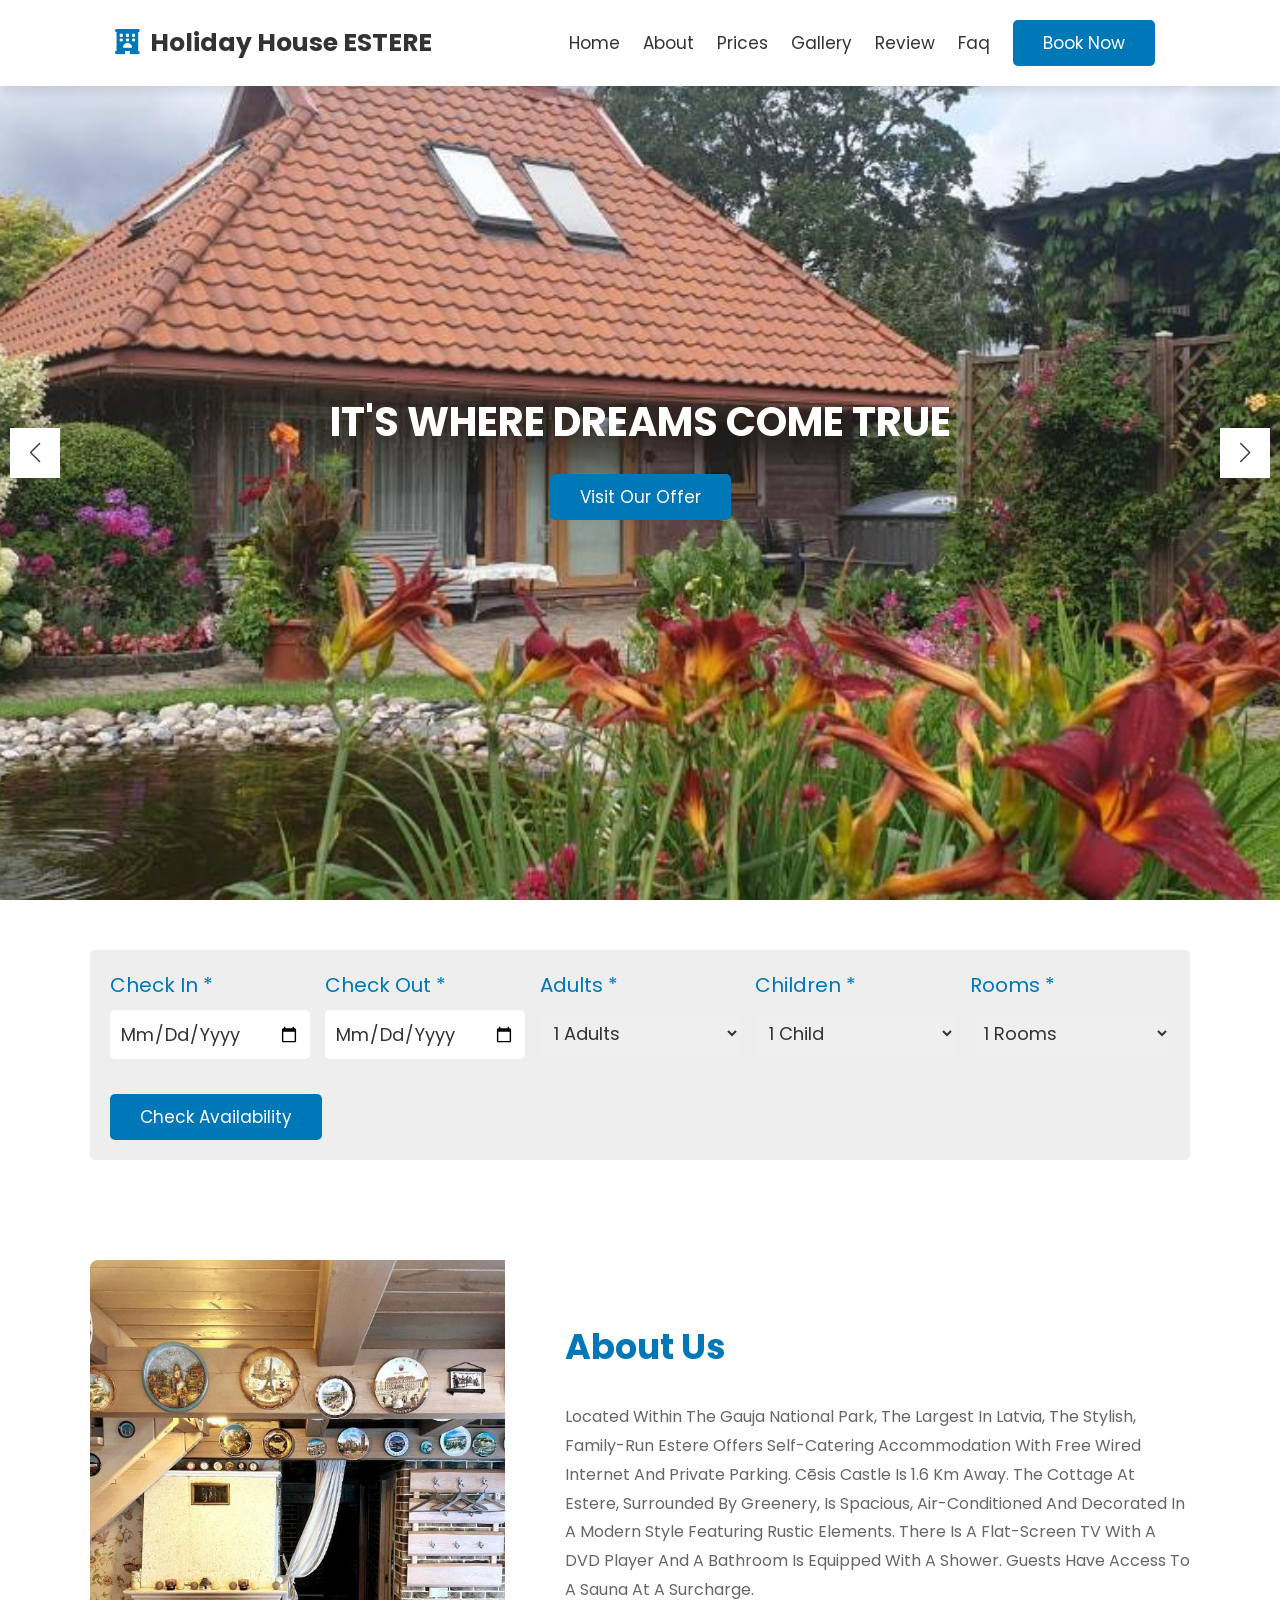
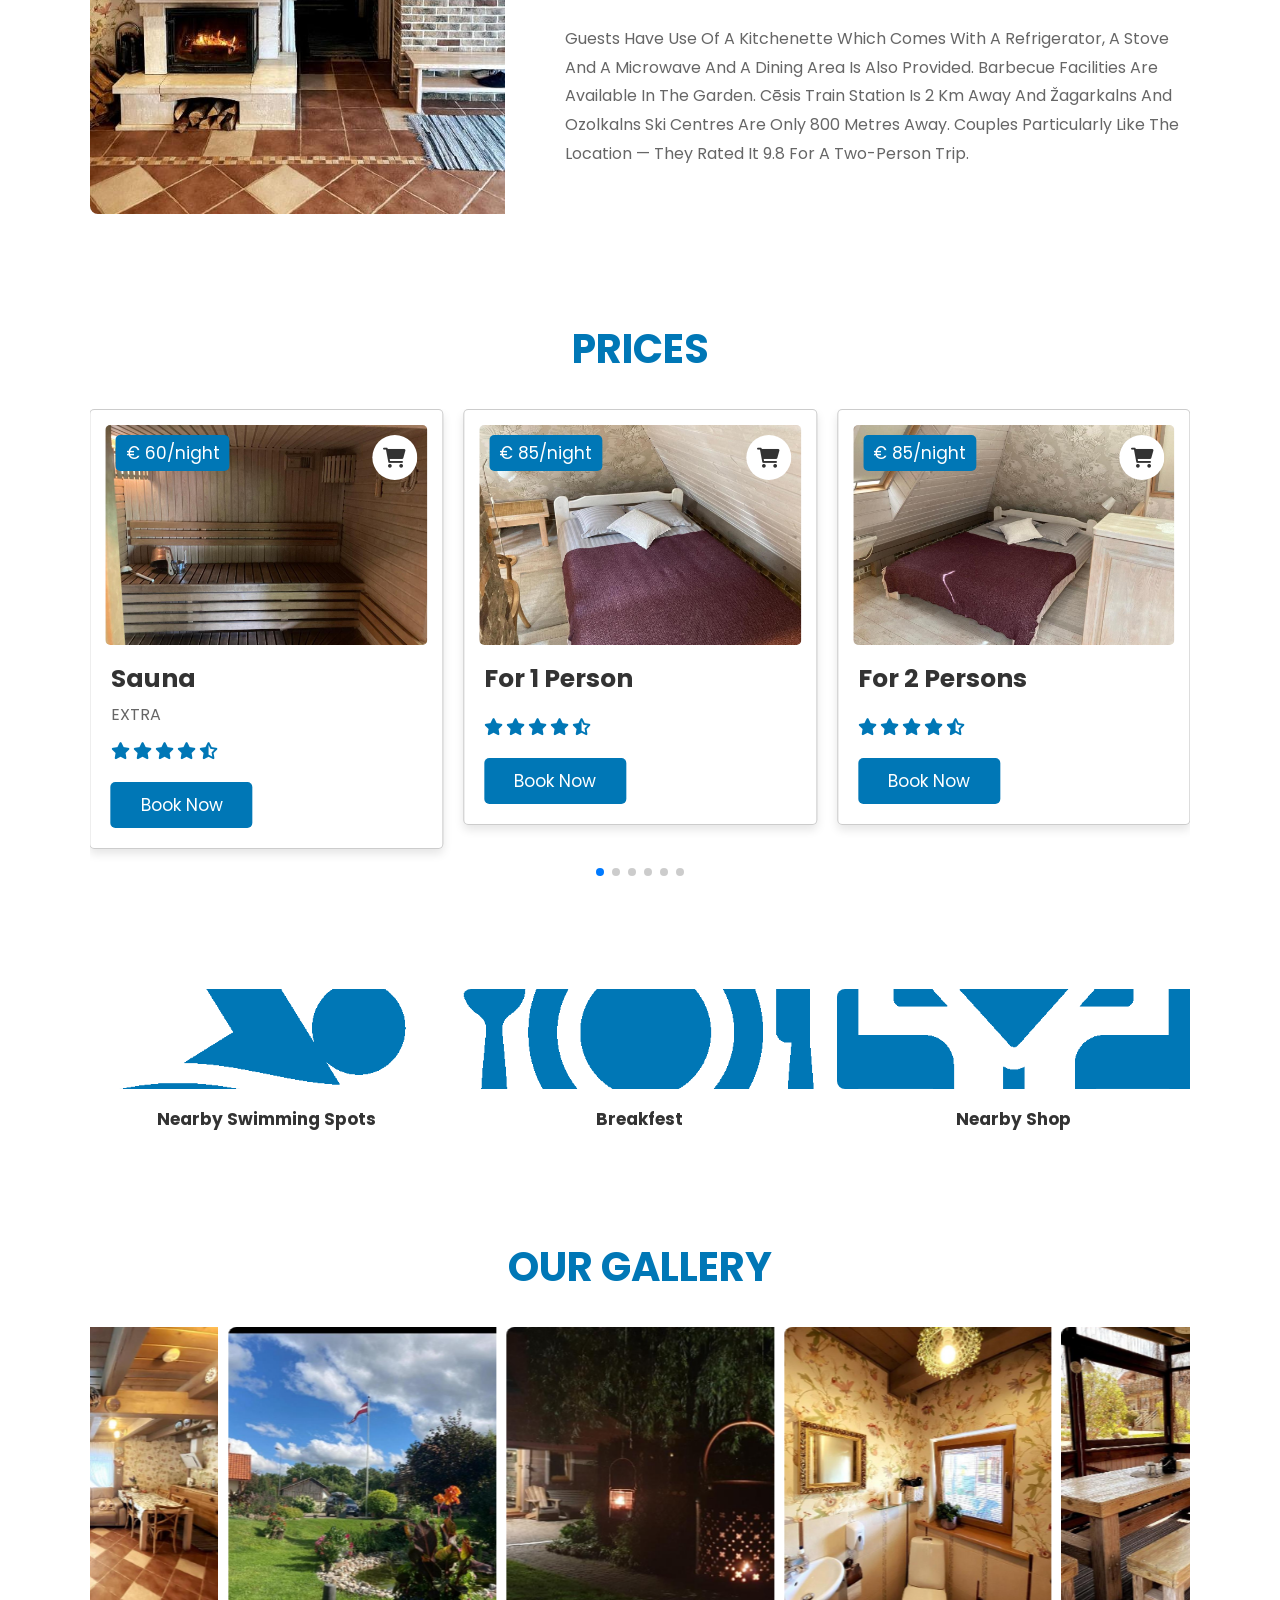
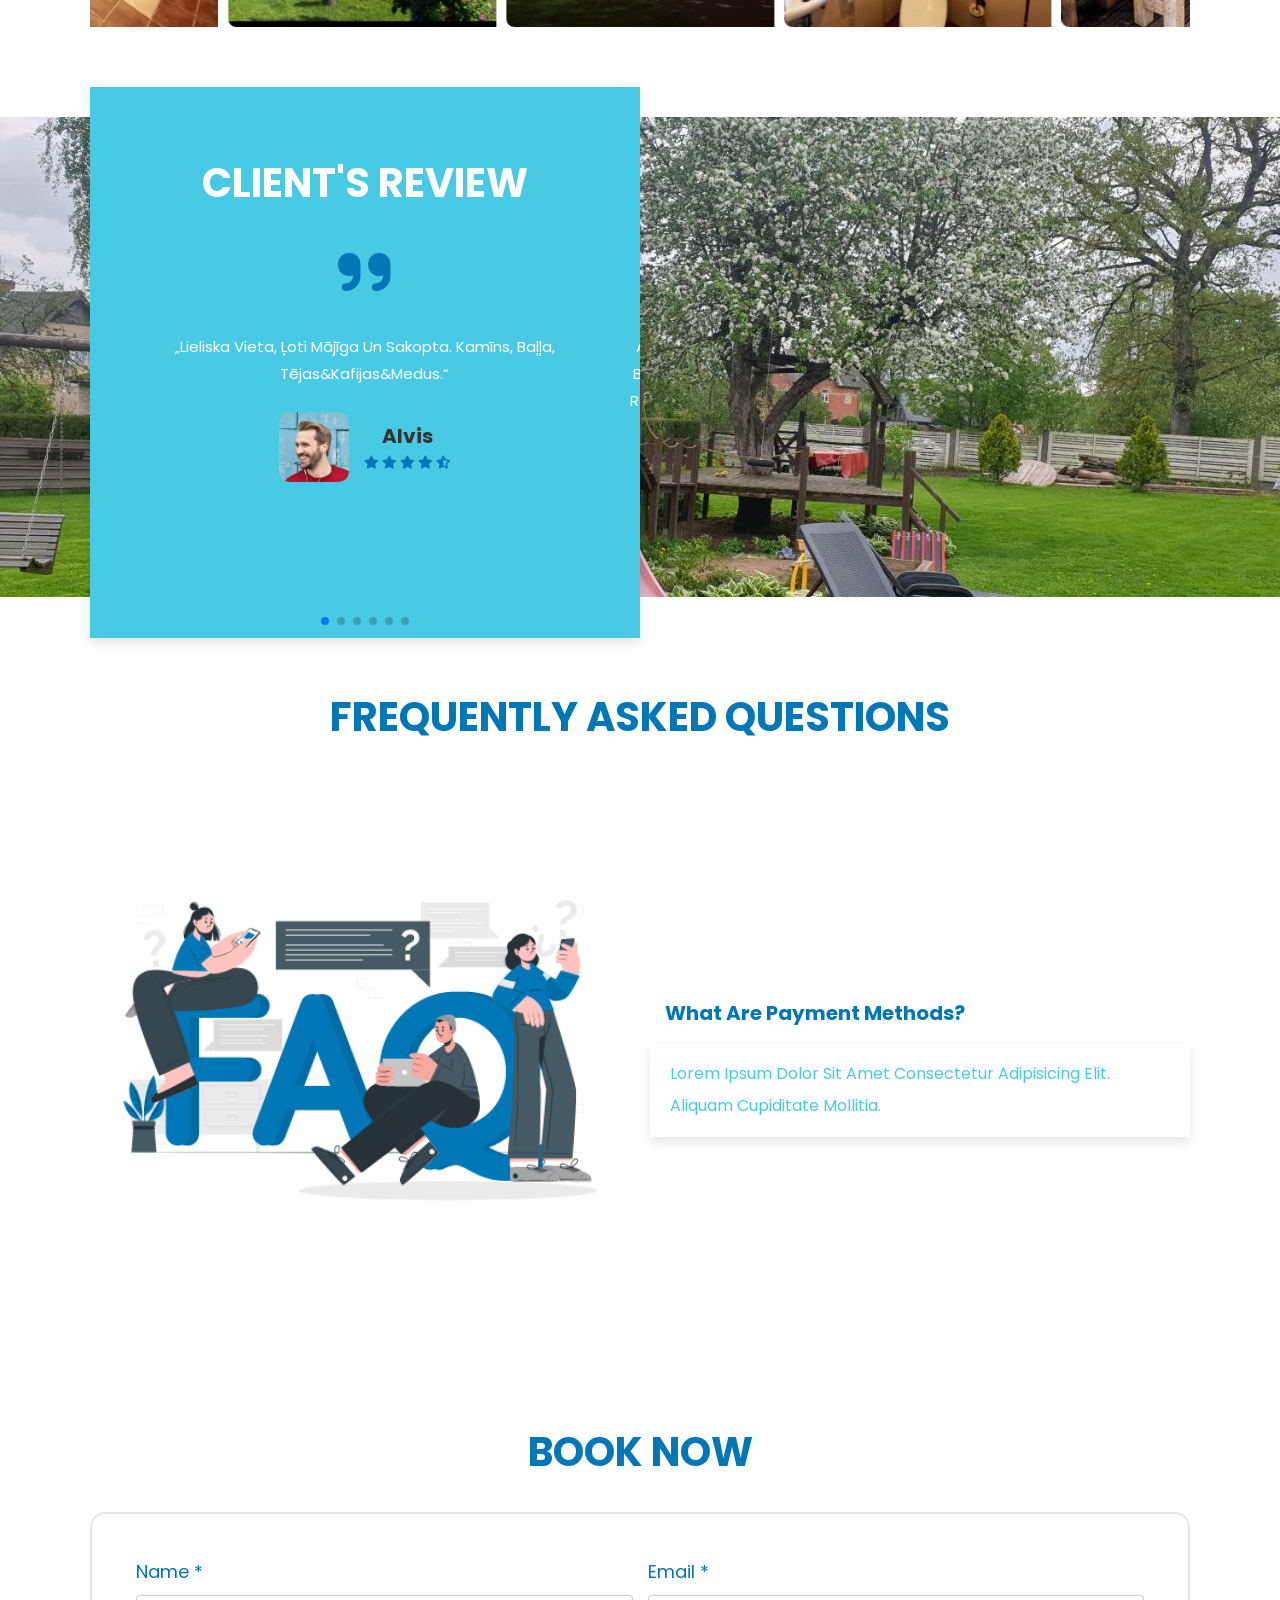
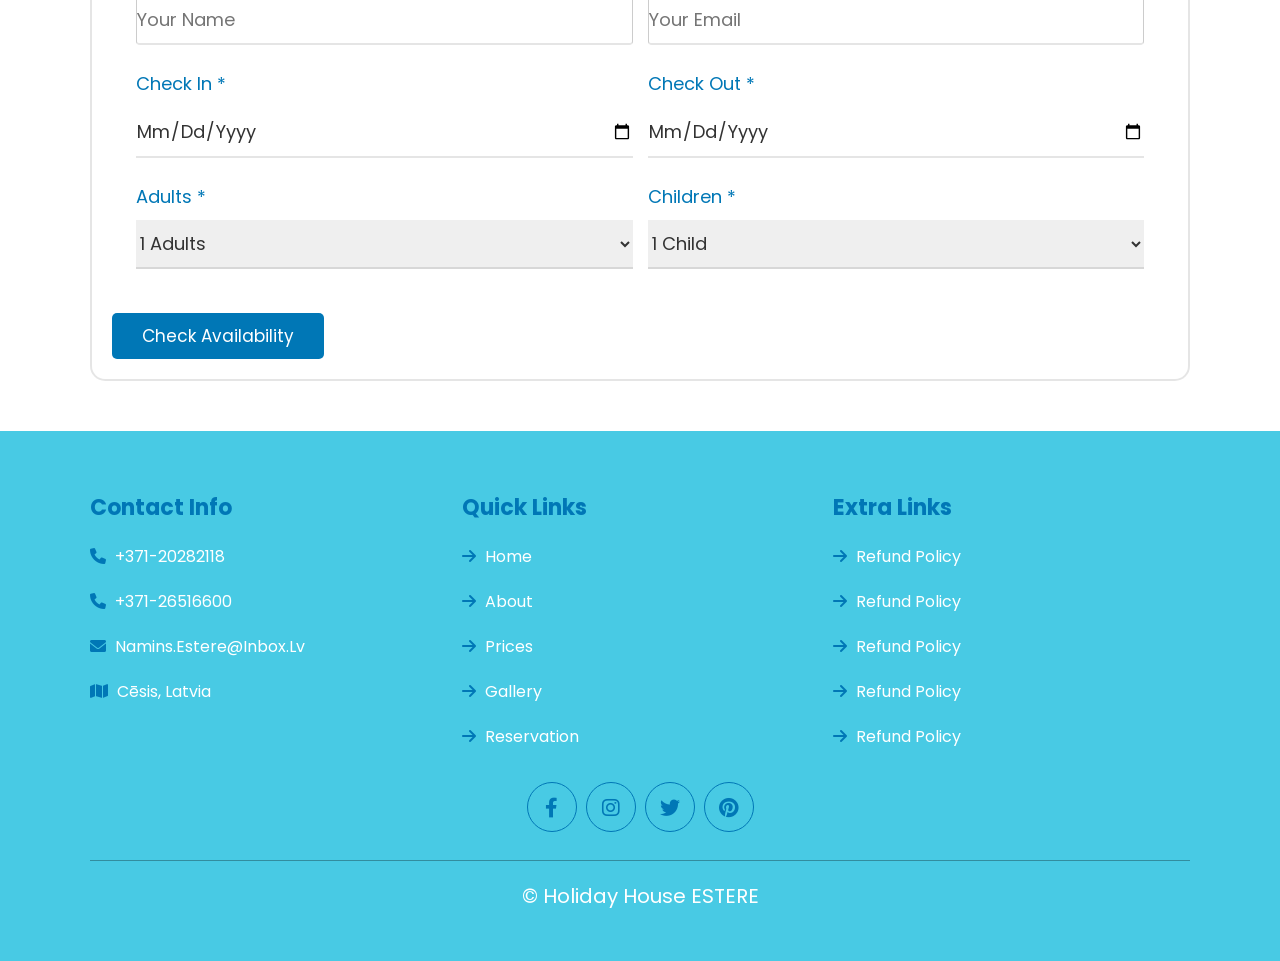
<file: index.html>
<!DOCTYPE html>
<html lang="en">
<head>
  <meta charset="UTF-8">
  <meta http-equiv="X-UA-Compatible" content="IE=edge">
  <meta name="viewport" content="width=device-width, initial-scale=1.0">
  <title>Hotel Website</title>
  <!-- font awesome cdn link  -->
  <link rel="stylesheet" href="https://cdnjs.cloudflare.com/ajax/libs/font-awesome/6.0.0/css/all.min.css">
  <!-- swiper js cdn link -->
  <link rel="stylesheet" href="https://cdn.jsdelivr.net/npm/swiper@9/swiper-bundle.min.css" />
  <!-- custom css link -->
  <link rel="stylesheet" href="style.css">
</head>
<body>

<!-- header -->

<header class="header">

  <a href="#" class="logo"> <i class="fas fa-hotel"></i> Holiday house ESTERE </a>

  <nav class="navbar">
    <a href="#home">home</a>
    <a href="#about">about</a>
    <a href="#room">prices</a>
    <a href="#gallery">gallery</a>
    <a href="#review">review</a>
    <a href="#faq">faq</a>
    <a href="#reservation" class="btn"> book now</a>
  </nav>

  <div id="menu-btn" class="fas fa-bars"></div>

</header>

<!-- end -->

<!-- home -->

<section class="home" id="home">

  <div class="swiper home-slider">

    <div class="swiper-wrapper">

      <div class="swiper-slide slide" style="background: url(images/picture1.jpg) no-repeat;">
        <div class="content">
          <h3>it's where dreams come true</h3>
          <a href="#" class="btn"> visit our offer</a>
        </div>
      </div>

      <div class="swiper-slide slide" style="background: url(images/picture2.jpg) no-repeat;">
        <div class="content">
          <h3>it's where dreams come true</h3>
          <a href="#" class="btn"> visit our offer</a>
        </div>
      </div>

      <div class="swiper-slide slide" style="background: url(images/picture3.jpg) no-repeat;">
        <div class="content">
          <h3>it's where dreams come true</h3>
          <a href="#" class="btn"> visit our offer</a>
        </div>
      </div>

    </div>

    <div class="swiper-button-next"></div>
    <div class="swiper-button-prev"></div>

  </div>

</section>

<!-- end -->

<!-- availability -->

<section class="availability">

  <form action="">

    <div class="box">
      <p>check in <span>*</span></p>
      <input type="date" class="input">
    </div>

    <div class="box">
      <p>check out <span>*</span></p>
      <input type="date" class="input">
    </div>

    <div class="box">
      <p>adults <span>*</span></p>
      <select name="adults" id="" class="input">
        <option value="1">1 adults</option>
        <option value="2">2 adults</option>
        <option value="3">3 adults</option>
        <option value="4">4 adults</option>
        <option value="5">5 adults</option>
        <option value="6">6 adults</option>
      </select>
    </div>

    <div class="box">
      <p>children <span>*</span></p>
      <select name="child" id="" class="input">
        <option value="1">1 child</option>
        <option value="2">2 child</option>
        <option value="3">3 child</option>
        <option value="4">4 child</option>
        <option value="5">5 child</option>
        <option value="6">6 child</option>
      </select>
    </div>

    <div class="box">
      <p>rooms <span>*</span></p>
      <select name="rooms" id="" class="input">
        <option value="1">1 rooms</option>
        <option value="2">2 rooms</option>
        <option value="3">3 rooms</option>
        <option value="4">4 rooms</option>
        <option value="5">5 rooms</option>
        <option value="6">6 rooms</option>
      </select>
    </div>

    <input type="submit" value="check availability" class="btn">

  </form>

</section>

<!-- end -->


<!-- about -->

<section class="about" id="about">

  <div class="row">

    <div class="image">
      <img src="images/picture4.jpg" alt="">
    </div>

    <div class="content">
      <h3>about us</h3>
      <p>Located within the Gauja National Park, the largest in Latvia, the stylish, family-run Estere offers self-catering accommodation with free wired internet and private parking. Cēsis Castle is 1.6 km away.

        The cottage at Estere, surrounded by greenery, is spacious, air-conditioned and decorated in a modern style featuring rustic elements. There is a flat-screen TV with a DVD player and a bathroom is equipped with a shower. Guests have access to a sauna at a surcharge.</p>
      <p>Guests have use of a kitchenette which comes with a refrigerator, a stove and a microwave and a dining area is also provided. Barbecue facilities are available in the garden.

        Cēsis Train Station is 2 km away and Žagarkalns and Ozolkalns ski centres are only 800 metres away.

        Couples particularly like the location — they rated it 9.8 for a two-person trip.</p>
    </div>

  </div>

</section>

<section class="room" id="room">

  <h1 class="heading">prices</h1>

  <div class="swiper room-slider">

    <div class="swiper-wrapper">

      <div class="swiper-slide slide">
        <div class="image">
          <span class="price">€ 85/night</span>
          <img src="images/per1.jpg" alt="">
          <a href="#" class="fas fa-shopping-cart"></a>
        </div>
        <div class="content">
          <h3>for 1 person</h3>
          <p></p>
          <div class="stars">
            <i class="fas fa-star"></i>
            <i class="fas fa-star"></i>
            <i class="fas fa-star"></i>
            <i class="fas fa-star"></i>
            <i class="fas fa-star-half-alt"></i>
          </div>
          <a href="#" class="btn">book now</a>
        </div>
      </div>

      <div class="swiper-slide slide">
        <div class="image">
          <span class="price">€ 85/night</span>
          <img src="images/per2.jpg" alt="">
          <a href="#" class="fas fa-shopping-cart"></a>
        </div>
        <div class="content">
          <h3>for 2 persons</h3>
          <p></p>
          <div class="stars">
            <i class="fas fa-star"></i>
            <i class="fas fa-star"></i>
            <i class="fas fa-star"></i>
            <i class="fas fa-star"></i>
            <i class="fas fa-star-half-alt"></i>
          </div>
          <a href="#" class="btn">book now</a>
        </div>
      </div>

      <div class="swiper-slide slide">
        <div class="image">
          <span class="price">€ 98/night</span>
          <img src="images/per3.jpg" alt="">
          <a href="#" class="fas fa-shopping-cart"></a>
        </div>
        <div class="content">
          <h3>for 3 persons</h3>
          <p></p>
          <div class="stars">
            <i class="fas fa-star"></i>
            <i class="fas fa-star"></i>
            <i class="fas fa-star"></i>
            <i class="fas fa-star"></i>
            <i class="fas fa-star-half-alt"></i>
          </div>
          <a href="#" class="btn">book now</a>
        </div>
      </div>

      <div class="swiper-slide slide">
        <div class="image">
          <span class="price">€ 120/night</span>
          <img src="images/per4.jpg" alt="">
          <a href="#" class="fas fa-shopping-cart"></a>
        </div>
        <div class="content">
          <h3>for 4 persons</h3>
          <p></p>
          <div class="stars">
            <i class="fas fa-star"></i>
            <i class="fas fa-star"></i>
            <i class="fas fa-star"></i>
            <i class="fas fa-star"></i>
            <i class="fas fa-star-half-alt"></i>
          </div>
          <a href="#" class="btn">book now</a>
        </div>
      </div>

      <div class="swiper-slide slide">
        <div class="image">
          <span class="price">€ 60/night</span>
          <img src="images/hottub.jpg" alt="">
          <a href="#" class="fas fa-shopping-cart"></a>
        </div>
        <div class="content">
          <h3>Hot tub</h3>
          <p>EXTRA</p>
          <div class="stars">
            <i class="fas fa-star"></i>
            <i class="fas fa-star"></i>
            <i class="fas fa-star"></i>
            <i class="fas fa-star"></i>
            <i class="fas fa-star-half-alt"></i>
          </div>
          <a href="#" class="btn">book now</a>
        </div>
      </div>

      <div class="swiper-slide slide">
        <div class="image">
          <span class="price">€ 60/night</span>
          <img src="images/sauna.jpg" alt="">
          <a href="#" class="fas fa-shopping-cart"></a>
        </div>
        <div class="content">
          <h3>Sauna</h3>
          <p>EXTRA</p>
          <div class="stars">
            <i class="fas fa-star"></i>
            <i class="fas fa-star"></i>
            <i class="fas fa-star"></i>
            <i class="fas fa-star"></i>
            <i class="fas fa-star-half-alt"></i>
          </div>
          <a href="#" class="btn">book now</a>
        </div>
      </div>

    </div>

    <div class="swiper-pagination"></div>

  </div>

</section>

<!-- end -->

<!-- services -->

<section class="services">

  <div class="box-container">

    <div class="box">
      <img src="images/service1.png" alt="">
      <h3>nearby swimming spots</h3>
    </div>

    <div class="box">
      <img src="images/service2.png" alt="">
      <h3>breakfest</h3>
    </div>

    <div class="box">
      <img src="images/service3.png" alt="">
      <h3>nearby shop</h3>
    </div>

  </div>

</section>

<!-- end -->

<!-- gallery -->

<section class="gallery" id="gallery">

  <h1 class="heading">our gallery</h1>

  <div class="swiper gallery-slider">

    <div class="swiper-wrapper">

      <div class="swiper-slide slide">
        <img src="images/gal1.jpg" alt="">
        <div class="icon">
          <i class="fas fa-magnifying-glass-plus"></i>
        </div>
      </div>

      <div class="swiper-slide slide">
        <img src="images/gal2.jpg" alt="">
        <div class="icon">
          <i class="fas fa-magnifying-glass-plus"></i>
        </div>
      </div>

      <div class="swiper-slide slide">
        <img src="images/gal3.jpg" alt="">
        <div class="icon">
          <i class="fas fa-magnifying-glass-plus"></i>
        </div>
      </div>

      <div class="swiper-slide slide">
        <img src="images/gal4.jpg" alt="">
        <div class="icon">
          <i class="fas fa-magnifying-glass-plus"></i>
        </div>
      </div>

      <div class="swiper-slide slide">
        <img src="images/gal5.jpg" alt="">
        <div class="icon">
          <i class="fas fa-magnifying-glass-plus"></i>
        </div>
      </div>

      <div class="swiper-slide slide">
        <img src="images/gal6.jpg" alt="">
        <div class="icon">
          <i class="fas fa-magnifying-glass-plus"></i>
        </div>
      </div>

    </div>

  </div>

</section>

<!-- end -->

<!-- review -->

<section class="review" id="review">

  <div class="swiper review-slider">
    <div class="swiper-wrapper">

      <div class="swiper-slide slide">
        <h2 class="heading">client's review</h2>
        <i class="fas fa-quote-right"></i>
        <p>„Lieliska vieta, ļoti mājīga un sakopta. Kamīns, baļļa, tējas&kafijas&medus.“</p>
        <div class="user">
          <img src="images/pic-1.png" alt="">
          <div class="user-info">
            <h3>Alvis</h3>
            <div class="stars">
              <i class="fas fa-star"></i>
              <i class="fas fa-star"></i>
              <i class="fas fa-star"></i>
              <i class="fas fa-star"></i>
              <i class="fas fa-star-half-alt"></i>
            </div>
          </div>
        </div>
      </div>

      <div class="swiper-slide slide">
        <h2 class="heading">client's review</h2>
        <i class="fas fa-quote-right"></i>
        <p>
          Apkārtne un pats namiņš ļoti sakopts un skaists. Padomāts arī par bērniem (pieejams mazais podiņš, rotaļu zona, grāmatas, pagalmā rotaļu laukumiņš)
          virtuve praktiski aprīkota ar visu nepieciešamo.
          Ja labs laiks, tad pagalmā var atpūsties. Mašīnai vieta aiz sētas.
          Mums tur ļoti patīk.!</p>
        <div class="user">
          <img src="images/pic-2.png" alt="">
          <div class="user-info">
            <h3>Sintija</h3>
            <div class="stars">
              <i class="fas fa-star"></i>
              <i class="fas fa-star"></i>
              <i class="fas fa-star"></i>
              <i class="fas fa-star"></i>
              <i class="fas fa-star-half-alt"></i>
            </div>
          </div>
        </div>
      </div>

      <div class="swiper-slide slide">
        <h2 class="heading">client's review</h2>
        <i class="fas fa-quote-right"></i>
        <p>Brīnišķiga vieta, brīnišķīgi saimnieki, lieliska vieta un atmosfēra. Jutāmies ļoti gaidīti, viss bija tīrs un sakopts!
          Mājiņā bija viss, kas nepieciešams atpūtai, padomāts pat par vismazāko sīkumu. Noteikti atgriezīsimies! ❤️</p>
        <div class="user">
          <img src="images/pic-3.png" alt="">
          <div class="user-info">
            <h3>Aldis</h3>
            <div class="stars">
              <i class="fas fa-star"></i>
              <i class="fas fa-star"></i>
              <i class="fas fa-star"></i>
              <i class="fas fa-star"></i>
              <i class="fas fa-star-half-alt"></i>
            </div>
          </div>
        </div>
      </div>

      <div class="swiper-slide slide">
        <h2 class="heading">client's review</h2>
        <i class="fas fa-quote-right"></i>
        <p>
          Mums patika pilnīgi viss - gan mājiņa, gan brīnišķīgais ziedošais un tumsā skaisti izgaismotais dārzs, gan burbuļkubls ar LED gaismām... Īpaši jāatzīmē saimnieku sarūpētie dažādu izmēru dvieļi (ar lielu rezervi) un halāti.
          Virtuvē - uz galda vāzē ziedi, skaisti trauki un glāzes (arī šampanieša), kafija, tēja, pat medus. Atpūtas un guļamzonā - ērtas gultas, pledi, rezerves spilveni un segas. Siltu omulību radīja iekurtais kamīns. Mēs izbaudījām patiešām brīnišķīgu atpūtu!</p>
        <div class="user">
          <img src="images/pic-4.png" alt="">
          <div class="user-info">
            <h3>Ligita</h3>
            <div class="stars">
              <i class="fas fa-star"></i>
              <i class="fas fa-star"></i>
              <i class="fas fa-star"></i>
              <i class="fas fa-star"></i>
              <i class="fas fa-star-half-alt"></i>
            </div>
          </div>
        </div>
      </div>

      <div class="swiper-slide slide">
        <h2 class="heading">client's review</h2>
        <i class="fas fa-quote-right"></i>
        <p>Iekārtojums,atmosfēra,...sauna,kubls...vienkārši fantastiski. Noteikti brauksim vēl.</p>
        <div class="user">
          <img src="images/pic-5.png" alt="">
          <div class="user-info">
            <h3>Kaspars</h3>
            <div class="stars">
              <i class="fas fa-star"></i>
              <i class="fas fa-star"></i>
              <i class="fas fa-star"></i>
              <i class="fas fa-star"></i>
              <i class="fas fa-star-half-alt"></i>
            </div>
          </div>
        </div>
      </div>

      <div class="swiper-slide slide">
        <h2 class="heading">client's review</h2>
        <i class="fas fa-quote-right"></i>
        <p>Brīnišķīga, klusa vieta, laipni un atsaucīgi saimnieki. daudzas izklaides iespējas, 1min attālumā veikals</p>
        <div class="user">
          <img src="images/pic-6.png" alt="">
          <div class="user-info">
            <h3>Evija</h3>
            <div class="stars">
              <i class="fas fa-star"></i>
              <i class="fas fa-star"></i>
              <i class="fas fa-star"></i>
              <i class="fas fa-star"></i>
              <i class="fas fa-star-half-alt"></i>
            </div>
          </div>
        </div>
      </div>

    </div>
    <div class="swiper-pagination"></div>
  </div>

</section>

<!-- end -->

<!-- faq -->

<section class="faqs" id="faq">

  <h1 class="heading">frequently asked questions</h1>

  <div class="row">

    <div class="image">
      <img src="images/FAQs.gif" alt="">
    </div>

    <div class="content">

      <div class="box active">
        <h3>what are payment methods?</h3>
        <p>Lorem ipsum dolor sit amet consectetur adipisicing elit. Aliquam cupiditate mollitia.</p>
      </div>


    </div>

  </div>

</section>

<!-- end -->

<!-- reservation -->

<section class="reservation" id="reservation">

  <h1 class="heading">book now</h1>

  <form action="">

    <div class="container">

      <div class="box">
        <p>name <span>*</span></p>
        <input type="text" class="input" placeholder="Your Name">
      </div>

      <div class="box">
        <p>email <span>*</span></p>
        <input type="text" class="input" placeholder="Your Email">
      </div>

      <div class="box">
        <p>check in <span>*</span></p>
        <input type="date" class="input">
      </div>

      <div class="box">
        <p>check out <span>*</span></p>
        <input type="date" class="input">
      </div>

      <div class="box">
        <p>adults <span>*</span></p>
        <select name="adults" class="input">
          <option value="1">1 adults</option>
          <option value="2">2 adults</option>
          <option value="3">3 adults</option>
          <option value="4">4 adults</option>
          <option value="5">5 adults</option>
          <option value="6">6 adults</option>
        </select>
      </div>

      <div class="box">
        <p>children <span>*</span></p>
        <select name="child" class="input">
          <option value="1">1 child</option>
          <option value="2">2 child</option>
          <option value="3">3 child</option>
          <option value="4">4 child</option>
          <option value="5">5 child</option>
          <option value="6">6 child</option>
        </select>
      </div>

    </div>

    <input type="submit" value="check availability" class="btn">

  </form>

</section>

<!-- end -->

<!-- footer -->

<section class="footer">

  <div class="box-container">

    <div class="box">
      <h3>contact info</h3>
      <a href="#"> <i class="fas fa-phone"></i> +371-20282118 </a>
      <a href="#"> <i class="fas fa-phone"></i> +371-26516600</a>
      <a href="#"> <i class="fas fa-envelope"></i> namins.estere@inbox.lv</a>
      <a href="#"> <i class="fas fa-map"></i> Cēsis, Latvia</a>
    </div>

    <div class="box">
      <h3>quick links</h3>
      <a href="#"> <i class="fas fa-arrow-right"></i> home</a>
      <a href="#"> <i class="fas fa-arrow-right"></i> about</a>
      <a href="#"> <i class="fas fa-arrow-right"></i> prices</a>
      <a href="#"> <i class="fas fa-arrow-right"></i> gallery</a>
      <a href="#"> <i class="fas fa-arrow-right"></i> reservation</a>
    </div>

    <div class="box">
      <h3>extra links</h3>
      <a href="#"> <i class="fas fa-arrow-right"></i> refund policy</a>
      <a href="#"> <i class="fas fa-arrow-right"></i> refund policy</a>
      <a href="#"> <i class="fas fa-arrow-right"></i> refund policy</a>
      <a href="#"> <i class="fas fa-arrow-right"></i> refund policy</a>
      <a href="#"> <i class="fas fa-arrow-right"></i> refund policy</a>
    </div>

  </div>

  <div class="share">
    <a href="#" class="fab fa-facebook-f"></a>
    <a href="#" class="fab fa-instagram"></a>
    <a href="#" class="fab fa-twitter"></a>
    <a href="#" class="fab fa-pinterest"></a>
  </div>

  <div class="credit">&copy; Holiday house ESTERE</div>

</section>

<!-- end -->

<script src="https://cdn.jsdelivr.net/npm/swiper@9/swiper-bundle.min.js"></script>

<script src="script.js"></script>

</body>
</html>
</file>
<file: style.css>
@import url('https://fonts.googleapis.com/css2?family=Poppins:wght@100;200;300;400;500;600&display=swap');

:root{
    --primary:#0077b6;
    --secondary:#48cae4;
    --black:#333;
    --white:#fff;
    --box-shadow: 0 .5rem 1rem rgba(0, 0, 0, 0.1);
}

*{
    font-family: 'Poppins', sans-serif;
    margin: 0; padding: 0;
    box-sizing: border-box;
    outline: none; border: none;
    text-decoration: none;
    text-transform: capitalize;
    transition: .2s linear;
}

html{
    font-size: 62.5%;
    overflow-x: hidden;
    scroll-padding-top: 9rem;
    scroll-behavior: smooth;
}

html::-webkit-scrollbar{
    width: .8rem;
}

html::-webkit-scrollbar-track{
    background: transparent;
}

html::-webkit-scrollbar-thumb{
    background: var(--primary);
    border-radius: .5rem;
}

section{
    padding: 5rem 7%;
}

.heading{
    font-size: 4rem;
    color: var(--primary);
    text-align: center;
    text-transform: uppercase;
    font-weight: bolder;
    margin-bottom: 3rem;
}

.btn{
    display: inline-block;
    margin-top: 1rem;
    padding: 1rem 3rem;
    background: var(--primary);
    border-radius: .5rem;
    color: var(--white);
    font-size: 1.7rem;
    cursor: pointer;
}



.btn:hover{
    background: var(--secondary);
}

/* header */

.header{
    position: fixed;
    top: 0; left: 0; right: 0;
    z-index: 1000;
    background: var(--white);
    box-shadow: var(--box-shadow);
    display: flex;
    align-items: center;
    justify-content: space-between;
    padding: 2rem 9%;
}

.header .logo{
    font-size: 2.5rem;
    font-weight: bolder;
    color: var(--black);
}

.header .logo i{
    color: var(--primary);
    padding-right: .5rem;
}

.header .navbar a{
    font-size: 1.7rem;
    color: var(--black);
    margin: 0 1rem;
}

.header .navbar a:hover{
    color: var(--primary);
}

.header .navbar .btn{
    margin-top: 0;
    color: var(--white);
}

.header .navbar .btn:hover{
    color: var(--white);
}

#menu-btn{
    display: none;
    font-size: 2.5rem;
    margin-left: 1.7rem;
    cursor: pointer;
    color: var(--black);
}

#menu-btn:hover{
    color: var(--primary);
}

/* auth */

.modal {
    display: none;
    position: fixed;
    z-index: 1;
    left: 0;
    top: 0;
    width: 100%;
    height: 100%;
    overflow: auto;
    background-color: rgba(0, 0, 0, 0.6);
    padding-top: 60px;
}

.modal-content {
    background-color: #fff;
    margin: 5% auto;
    border-radius: 8px;
    box-shadow: 0 0 10px rgba(0, 0, 0, 0.1);
    width: 60%;
}

.close {
    float: right;
    color: #555;
    font-size: 24px;
    font-weight: bold;
    cursor: pointer;
    transition: color 0.3s ease;
}

.close:hover {
    color: #333;
}

input[type="text"],
input[type="email"],
input[type="password"] {
    width: 66%;
    padding: 12px;
    margin: 8px 0;
    display: flex;
    align-items: center;
    justify-content: center;
    border: 1px solid #ccc;
    box-sizing: border-box;
    border-radius: 4px;
    text-transform: none;

}

.split-container {
    display: flex;
}

.left-half,
.right-half {
    flex: 1;
}

.right-half{
    padding: 15px;
}


.img-container {
    position: relative;
    height: 100%;
}

.overlay-text {
    position: absolute;
    top: 50%;
    left: 50%;
    transform: translate(-50%, -50%);
    text-align: center;
    color: #fff;
}

.overlay-text h2 {
    font-size: 24px;
}

img {
    width: 100%;
    height: 100%;
    object-fit: cover;
    border-radius: 8px 0 0 8px;
}

.container {
    padding: 24px;
}

/* end */

/* home */

.home{
    padding: 0;
}

.home .slide{
    min-height: 100vh;
    background-size: cover !important;
    background-position: center !important;
    display: flex;
    align-items: center;
    justify-content: center;
    z-index: -1;
}

.home .slide .content{
    width: 80rem;
    text-align: center;
}

.home .slide .content h3{
    font-size: 4rem;
    text-transform: uppercase;
    color: var(--white);
    line-height: 1.1;
    padding: 2rem 0;
}

.swiper-button-next,
.swiper-button-prev{
    height: 5rem;
    width: 5rem;
    line-height: 5rem;
    background: var(--white);
    color: var(--black);
}

.swiper-button-next:hover,
.swiper-button-prev:hover{
    background: var(--primary);
    color: var(--white);
}

.swiper-button-next::after,
.swiper-button-prev::after{
    font-size: 2rem;
}

/* end */

/* availability */

.availability form{
    display: flex;
    flex-wrap: wrap;
    gap: 1.5rem;
    background: #eee;
    padding: 2rem;
    border-radius: .5rem;
}

.availability form .box{
    flex: 1 1 20rem;
}

.availability form .box p{
    font-size: 2rem;
    color: var(--primary);
}

.availability form .box .input{
    width: 100%;
    padding: 1rem;
    font-size: 1.8rem;
    color: var(--black);
    margin: 1rem 0;
    border-radius: .5rem;
}

/* end */

/* about */

.about .row{
    display: flex;
    flex-wrap: wrap;
    align-items: center;
    gap: 6rem;
}

.about .row .image{
    flex: 1 1 30rem;
}

.about .row .image img{
    width: 100%;
}

.about .row .content{
    flex: 1 1 51rem;
}

.about .row .content h3{
    font-size: 3.5rem;
    color: var(--primary);
    padding: 2rem 0;
}

.about .row .content p{
    font-size: 1.6rem;
    color: #666;
    padding: 1rem 0;
    line-height: 1.8;
}

/* end */

/* rooms */

.room .slide{
    background: var(--white);
    border: .1rem solid rgba(0, 0, 0, 0.2);
    border-radius: .5rem;
    box-shadow: var(--box-shadow);
    margin-bottom: 4rem;
}

.room .slide .image{
    height: 25rem;
    width: 100%;
    padding: 1.5rem;
    overflow: hidden;
    position: relative;
}

.room .slide .image img{
    width: 100%;
    height: 100%;
    border-radius: .5rem;
    object-fit: cover;
}

.room .slide .image .price{
    position: absolute;
    top: 2.5rem; left: 2.5rem;
    background: var(--primary);
    color: var(--white);
    font-size: 1.7rem;
    padding: .5rem 1rem;
    border-radius: .5rem;
    text-transform: lowercase;
}

.room .slide .image .fa-shopping-cart{
    position: absolute;
    top: 2.5rem; right: 2.5rem;
    height: 4.5rem;
    width: 4.5rem;
    line-height: 4.5rem;
    text-align: center;
    font-size: 2rem;
    background: var(--white);
    color: var(--black);
    border-radius: 50%;
}

.room .slide .image .fa-shopping-cart:hover{
    background: var(--secondary);
    color: var(--white);
}

.room .slide .content{
    padding: 2rem;
    padding-top: 0;
}

.room .slide .content h3{
    font-size: 2.5rem;
    color: var(--black);
}

.room .slide .content p{
    font-size: 1.6rem;
    color: #666;
    padding: .5rem 0;
    line-height: 1.5;
}

.room .slide .content .stars{
    padding: 1rem 0;
}

.room .slide .content .stars i{
    font-size: 1.7rem;
    color: var(--primary);
}

/* end */

/* services */

.services .box-container{
    display: grid;
    grid-template-columns: repeat(auto-fit, minmax(16rem,1fr));
    gap: 2rem;
}

.services .box-container .box{
    text-align: center;
}

.services .box-container .box img{
    height: 10rem;
    margin-bottom: .7rem;
}

.services .box-container .box h3{
    font-size: 1.7rem;
    color: var(--black);
    padding: .5rem 0;
}

/* end */

/* gallery */

.gallery .slide{
    height: 30rem;
    position: relative;
    overflow: hidden;
}

.gallery .slide img{
    height: 100%;
    width: 100%;
    object-fit: cover;
}

.gallery .slide .icon{
    display: none;
    align-items: center;
    justify-content: center;
    position: absolute;
    top: 0; left: 0;
    z-index: 10;
    height: 100%;
    width: 100%;
    background: rgba(0, 0, 0, 0.5);
}

.gallery .slide .icon i{
    font-size: 6rem;
    color: var(--white);
}

.gallery .slide:hover .icon{
    display: flex;
}

/* end */

/* review */

.review{
    background-image: url("admin/images/faq.jpg");
    background-repeat: no-repeat;
    background-size: cover;
    width: 100%;
    height: 48rem;
    position: relative;
    margin: 4rem 0;
}

.review .review-slider{
    background: var(--secondary);
    padding: 2rem;
    width: 50%;
    height: 145%;
    margin-top: -8rem;
    margin-right: 60rem;
    padding-top: 6%;
    color: var(--white);
    box-shadow: var(--box-shadow);
}

.review .slide{
    text-align: center;
}

.review .slide .heading{
    color: var(--white);
}

.review .slide i{
    font-size: 6rem;
    color: var(--primary);
}

.review .slide p{
    padding-bottom: 1.5rem;
    padding-top: 3rem;
    font-size: 1.5rem;
    line-height: 1.8;
    color: var(--white);
}

.review .slide .user{
    display: flex;
    gap: 1.5rem;
    align-items: center;
    justify-content: center;
    padding: 1rem 0;
    border-radius: .5rem;
}


.review .slide .user img{
    height: 7rem;
    width: 7rem;
    border-radius: 15%;
    object-fit: cover;
}

.review .slide .user h3{
    font-size: 2rem;
    color: var(--black);
    padding-bottom: .5rem;
}

.review .slide .user i{
    font-size: 1.3rem;
    color: var(--primary);
}

/* end */

/* faq */

.faqs .row{
    display: flex;
    flex-wrap: wrap;
    gap: 2rem;
    align-items: center;
}

.faqs .row .image{
    flex: 1 1 40rem;
}

.faqs .row .image img{
    width: 100%;
}

.faqs .row .content{
    flex: 1 1 40rem;
}

.faqs .row .content .box{
    margin-top: 2rem;
}

.faqs .row .content .box h3{
    font-size: 2rem;
    color: var(--primary);
    padding: 1.5rem;
    cursor: pointer;
}

.faqs .row .content .box p{
    font-size: 1.6rem;
    padding: 1.5rem 2rem;
    line-height: 2;
    color: var(--secondary);
    box-shadow: var(--box-shadow);
    display: none;
}

.faqs .row .content .box.active p{
    display: inline-block;
}

/* end */

/* reservation */

.reservation form{
    padding: 2rem;
    border: .2rem solid rgba(0, 0, 0, 0.1);
    border-radius: 1.5rem;
}

.reservation form .container{
    display: flex;
    flex-wrap: wrap;
    gap: 1.5rem;
}

.reservation form .container .box{
    flex: 1 1 40rem;
}

.reservation form .container .box p{
    font-size: 1.8rem;
    color: var(--primary);
}

.reservation form .container .box .input{
    font-size: 1.8rem;
    width: 100%;
    padding: 1rem 0;
    margin: 1rem 0;
    border-bottom: .2rem solid rgba(0, 0, 0, 0.1);
    color: var(--black);
}

/* end */

/* footer */

.footer{
    background: var(--secondary);
}

.footer .box-container{
    display: grid;
    grid-template-columns: repeat(auto-fit, minmax(25rem, 1fr));
    gap: 1.5rem;
}

.footer .box-container .box h3{
    font-size: 2.2rem;
    padding: 1rem 0;
    color: var(--primary);
}

.footer .box-container .box a{
    font-size: 1.6rem;
    display: block;
    color: var(--white);
    padding: 1rem 0;
}

.footer .box-container .box a i{
    color: var(--primary);
    padding-right: .5rem;
}

.footer .box-container .box a:hover{
    color: var(--primary);
}

.footer .share{
    padding-top: 2rem;
    text-align: center;
}

.footer .share a{
    color: var(--primary);
    font-size: 2rem;
    width: 5rem;
    height: 5rem;
    line-height: 5rem;
    border-radius: 50%;
    border: .1rem solid var(--primary);
    margin: .3rem;
}

.footer .share a:hover{
    color: var(--white);
    background: var(--primary);
    transform: rotate(360deg);
}

.footer .credit{
    font-size: 2rem;
    text-align: center;
    margin-top: 2.5rem;
    padding-top: 2rem;
    border-top: .1rem solid rgba(0, 0, 0, 0.3);
    color: var(--white);
}

.footer .credit span{
    color: var(--primary);
}

/* end */

















/* media queries */

@media (max-width:991px){

    html{
        font-size: 55%;
    }

    .header{
        padding: 2rem 3rem;
    }

}

@media (max-width: 768px){

    #menu-btn{
        display: inline-block;
    }

    .header .navbar{
        position: absolute;
        top: 110%; right: -110%;
        width: 30rem;
        box-shadow: var(--box-shadow);
        background: var(--white);
        border-radius: .5rem;
    }

    .header .navbar.active{
        right: 2rem;
        transition: .4s linear;
    }

    .header .navbar a{
        font-size: 2rem;
        margin: 2rem 2.5rem;
        display: block;
    }

    .home .slide .content{
        width: 50rem;
    }

    .review .review-slider{
        width: 100%;
        padding: 1rem;
        padding-top: 15%;
    }

}

@media (max-width: 450px){

    html{
        font-size: 50%;
    }

    .home .slide .content{
        width: 30rem;
    }

    .home .slide .content h3{
        font-size: 3rem;
    }

}
</file>
